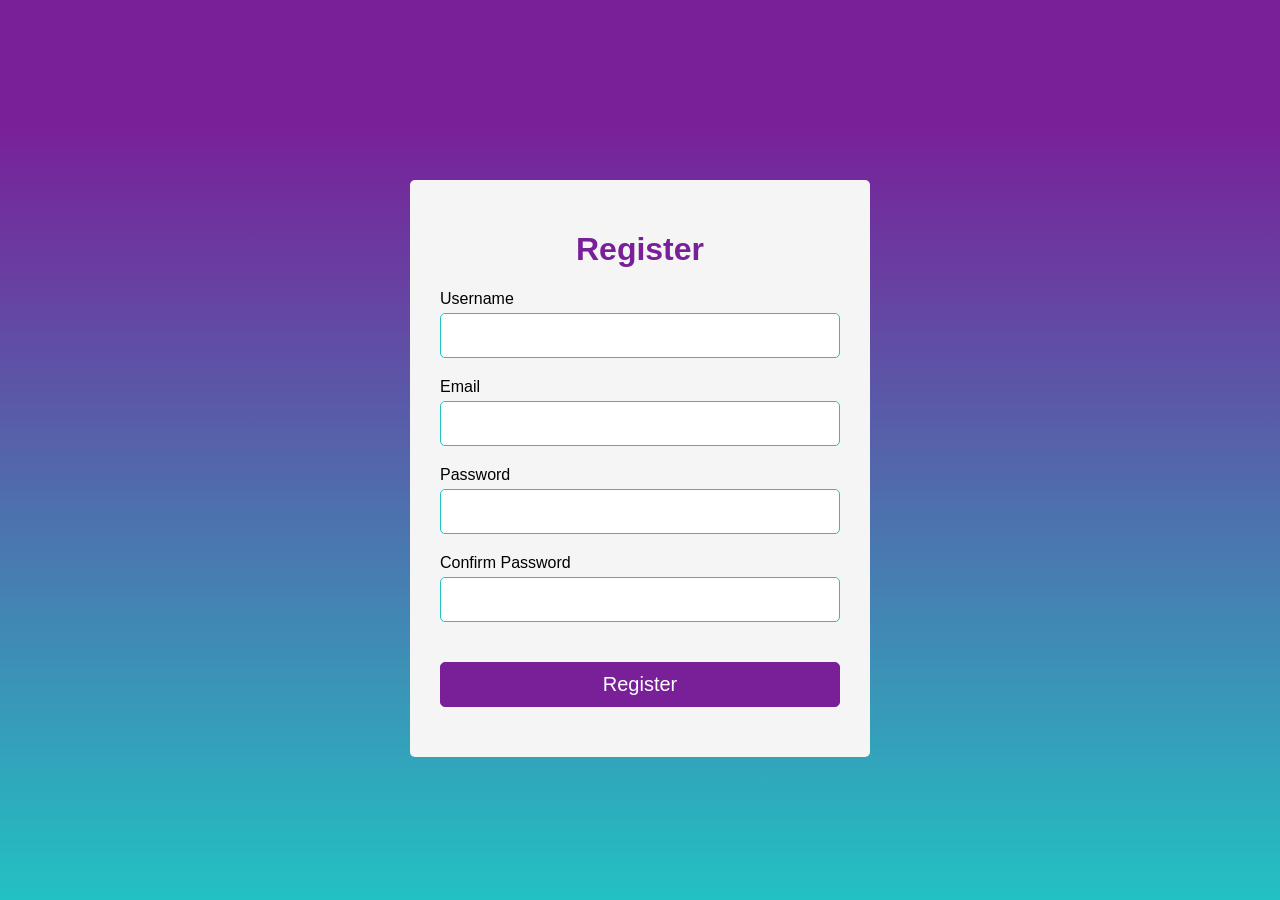
<file: registration.html>
<!DOCTYPE html>
<html lang="en">
<head>
    <meta charset="UTF-8">
    <meta name="viewport" content="width=device-width, initial-scale=1.0">
    <link rel="stylesheet" href="registration.css">
    <title>Registration</title>
    <link rel="shortcut icon" href="img/log regist.png" type="image/x-icon">
</head>
<body>
    
    <script src="registration.js"></script>

    <div class="container">
        <form action="" id="form">
        <h1>Register</h1>
        <div class="input-group">
        <label for="username">Username</label>
        <input type="text" id="username" name="username">
        <div class="error"></div>
        </div>
        <div class="input-group">
        <label for="email">Email</label>
        <input type="text" id="email" name="email" >
        <div class="error"></div>
        </div>
        <div class="input-group">
        <label for="password">Password</label>
        <input type="password" id="password" name="password">
        <div class="error"></div>
        </div>
        <div class="input-group">
        <label for="cpassword">Confirm Password</label>
        <input type="password" id="cpassword" name="cpassword">
        <div class="error"></div>
        </div>
        <button type="submit">Register</button>
        </form>
        </div>

    
</body>
</html>
</file>
<file: registration.css>
body{
    background: rgb(34,193,195);
    background: linear-gradient(0deg, rgba(34,193,195,1) 0%, rgba(121,32,153,1) 86%);
    background-attachment: fixed;
    margin:0;
    font-family: 'Poppins', sans-serif; 
}

#form{
    width:400px;
    margin:20vh auto 0 auto;
    background-color: whitesmoke;
    border-radius: 5px;
    padding:30px;
}

h1{
    text-align: center;
    color:#792099;
}

#form button{
    background-color: #792099;
    color:white;
    border: 1px solid #792099;
    border-radius: 5px;
    padding:10px;
    margin:20px 0px;
    cursor:pointer;
    font-size:20px;
    width:100%;
}

.input-group{
    display:flex;
    flex-direction: column;
    margin-bottom: 15px;
}

.input-group input{
    border-radius: 5px;
    font-size:20px;
    margin-top:5px;
    padding:10px;
    border:1px solid rgb(34,193,195) ;
}

.input-group input:focus{
    outline:0;
}

.input-group .error{
    color:rgb(242, 18, 18);
    font-size:16px;
    margin-top: 5px;
}

.input-group.success input{
    border-color: #0cc477;
}

.input-group.error input{
    border-color:rgb(206, 67, 67);
}
</file>
